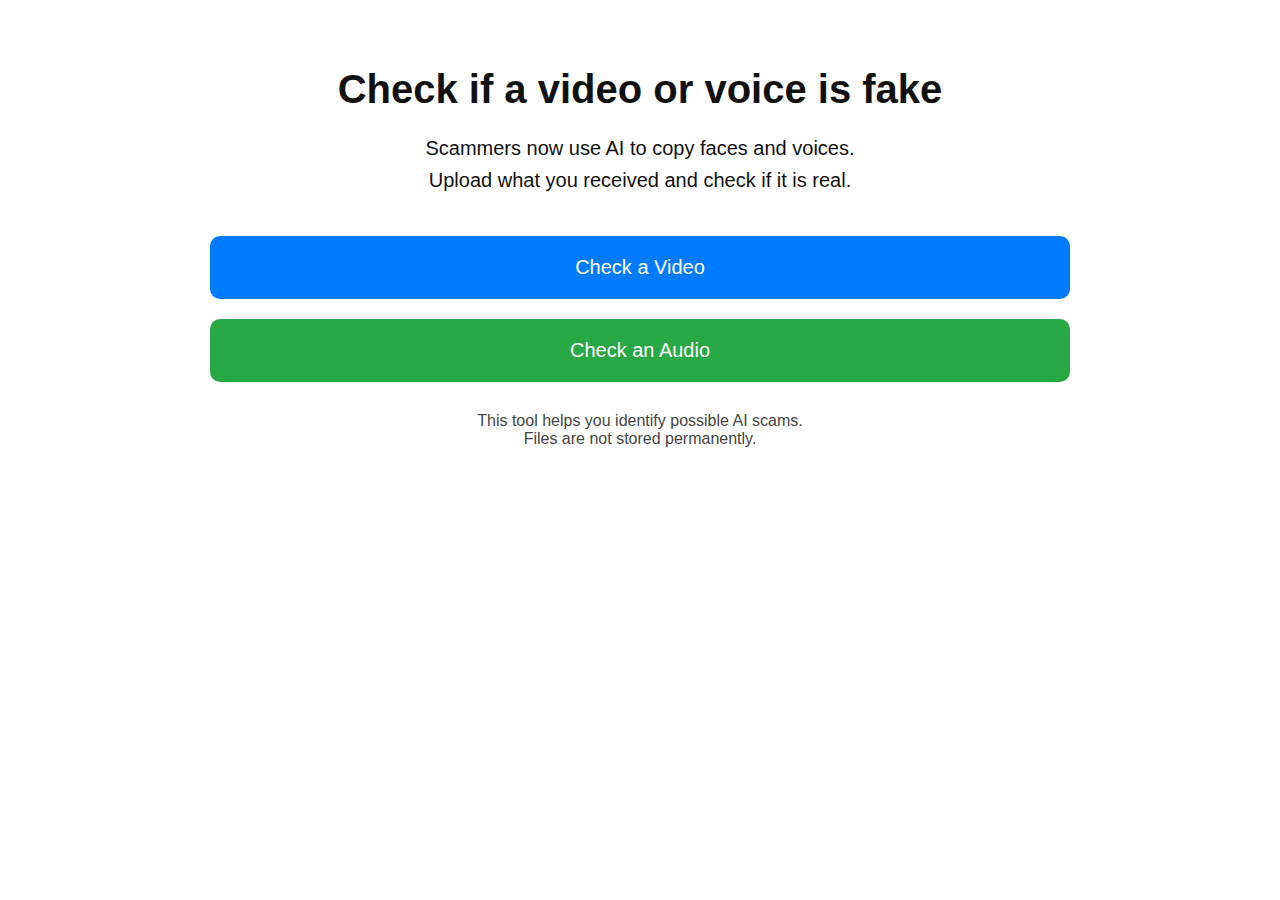
<file: index.html>
<!DOCTYPE html>
<html lang="en">
<head>
  <meta charset="UTF-8" />
  <meta name="viewport" content="width=device-width, initial-scale=1.0" />
  <title>AI Fake Video & Voice Checker</title>
  <link rel="stylesheet" href="css/style.css" />
</head>
<body>

  <main class="container">
    <h1>Check if a video or voice is fake</h1>

    <p class="subtitle">
      Scammers now use AI to copy faces and voices.<br />
      Upload what you received and check if it is real.
    </p>

    <div class="button-group">
      <button onclick="goToUpload('video')" class="primary-btn">
      Check a Video
      </button>

      <button onclick="goToUpload('audio')" class="secondary-btn">
      Check an Audio
      </button>
    </div>

    <p class="trust-text">
      This tool helps you identify possible AI scams.<br />
      Files are not stored permanently.
    </p>
  </main>

  <script src="js/main.js"></script>
</body>
</html>
</file>
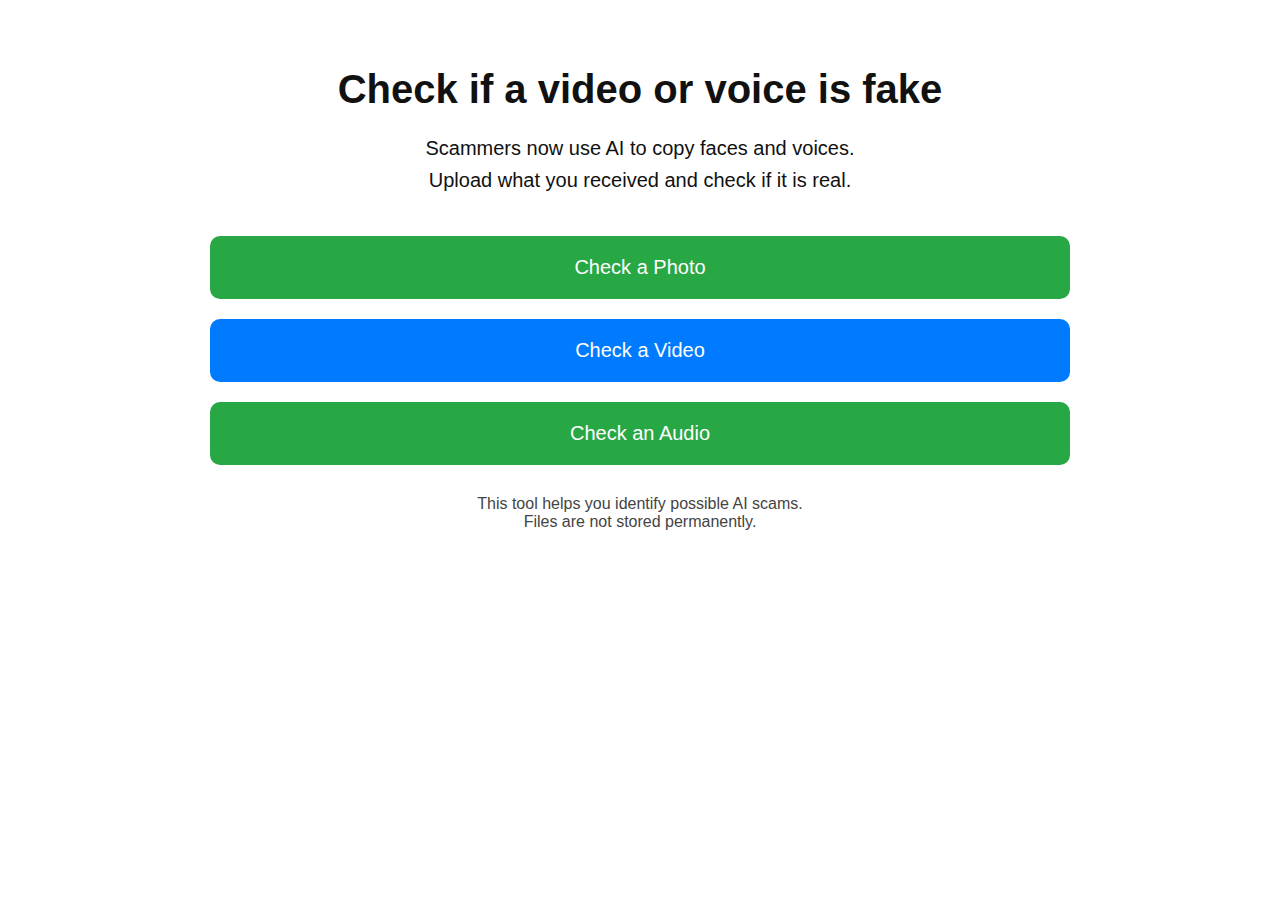
<file: FrontEnd/index.html>
<!DOCTYPE html>
<html lang="en">
<head>
  <meta charset="UTF-8" />
  <meta name="viewport" content="width=device-width, initial-scale=1.0" />
  <title>AI Fake Video & Voice Checker</title>
  <link rel="stylesheet" href="css/style.css" />
</head>
<body>

  <main class="container">
    <h1>Check if a video or voice is fake</h1>

    <p class="subtitle">
      Scammers now use AI to copy faces and voices.<br />
      Upload what you received and check if it is real.
    </p>

    <div class="button-group">
      <button onclick="goToUpload('image')" class="secondary-btn">
      Check a Photo
      </button>

      <button onclick="goToUpload('video')" class="primary-btn">
      Check a Video
      </button>
    
      <button onclick="goToUpload('audio')" class="secondary-btn">
      Check an Audio
      </button>
    </div>
    

    <p class="trust-text">
      This tool helps you identify possible AI scams.<br />
      Files are not stored permanently.
    </p>
  </main>

  <script src="js/main.js"></script>
</body>
</html>
</file>
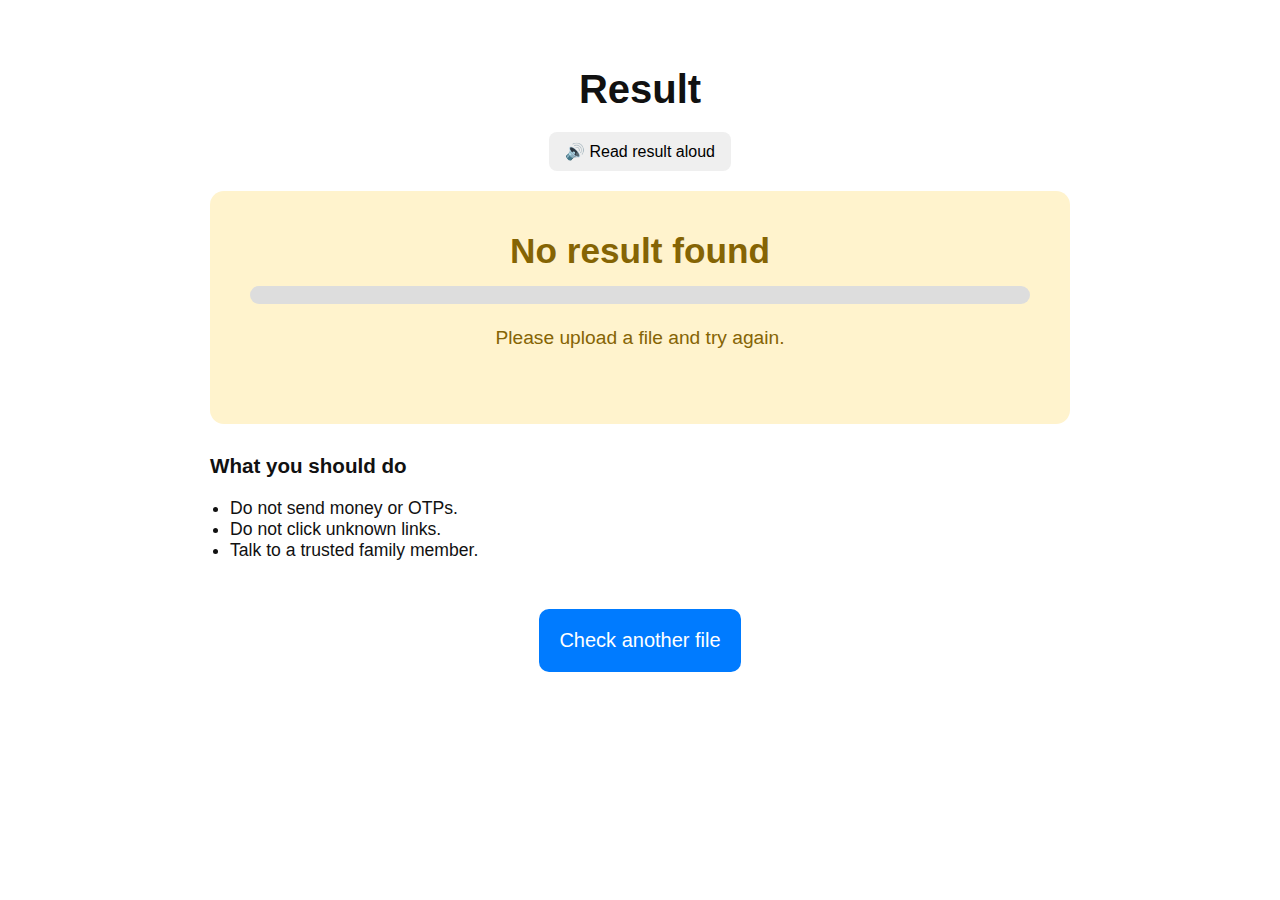
<file: result.html>
<!DOCTYPE html>
<html lang="en">
<head>
  <meta charset="UTF-8" />
  <meta name="viewport" content="width=device-width, initial-scale=1.0" />
  <title>Result</title>
  <link rel="stylesheet" href="css/style.css" />

  <style>
    .result-card {
      padding: 40px;
      border-radius: 14px;
      margin-bottom: 30px;
    }

    .real {
      background-color: #d4edda;
      color: #155724;
    }

    .fake {
      background-color: #f8d7da;
      color: #721c24;
    }

    .unknown {
      background-color: #fff3cd;
      color: #856404;
    }

    .result-text {
      font-size: 2.2rem;
      font-weight: bold;
      margin-bottom: 15px;
    }

    .confidence-bar {
      height: 18px;
      background-color: #ddd;
      border-radius: 10px;
      overflow: hidden;
      margin: 15px 0;
    }

    .confidence-fill {
      height: 100%;
      width: 0%;
      background-color: #333;
    }

    .explanation {
      font-size: 1.2rem;
      line-height: 1.6;
      margin-bottom: 30px;
    }

    .actions {
      text-align: left;
      font-size: 1.1rem;
    }

    .actions ul {
      padding-left: 20px;
    }

    .speak-btn {
      font-size: 1rem;
      padding: 10px 16px;
      border-radius: 8px;
      border: none;
      cursor: pointer;
      margin-bottom: 20px;
    }

    .back-btn {
      margin-top: 30px;
    }
  </style>
</head>
<body>

  <main class="container">
    <h1>Result</h1>

    <button class="speak-btn" onclick="readResult()">
      🔊 Read result aloud
    </button>

    <div id="resultCard" class="result-card unknown">
      <div id="resultText" class="result-text">
        Result unavailable
      </div>

      <div class="confidence-bar">
        <div id="confidenceFill" class="confidence-fill"></div>
      </div>

      <p id="explanation" class="explanation">
        We could not determine the result.
      </p>
    </div>

    <div class="actions">
      <h3>What you should do</h3>
      <ul>
        <li>Do not send money or OTPs.</li>
        <li>Do not click unknown links.</li>
        <li>Talk to a trusted family member.</li>
      </ul>
    </div>

    <button class="primary-btn back-btn" onclick="goHome()">
      Check another file
    </button>
  </main>

  <script>
    const data = sessionStorage.getItem("analysisResult");
  
    const resultCard = document.getElementById("resultCard");
    const resultText = document.getElementById("resultText");
    const explanation = document.getElementById("explanation");
    const confidenceFill = document.getElementById("confidenceFill");
  
    let speechText = "";
    let currentUtterance = null;
  
    if (!data) {
      resultText.innerText = "No result found";
      explanation.innerText = "Please upload a file and try again.";
      speechText =
        "No result found. Please upload a file and try again.";
    } else {
      const result = JSON.parse(data);
  
      const label = result.label;
      const confidence = result.confidence ?? 0.5;
      const explanationText =
        result.explanation ??
        "No additional explanation provided.";
  
      confidenceFill.style.width =
        Math.round(confidence * 100) + "%";
  
      if (label === "fake") {
        resultCard.className = "result-card fake";
        resultText.innerText = "This looks FAKE";
      } else if (label === "real") {
        resultCard.className = "result-card real";
        resultText.innerText = "This looks REAL";
      } else {
        resultCard.className = "result-card unknown";
        resultText.innerText = "Could not decide";
      }
  
      explanation.innerText = explanationText;
  
      speechText =
        resultText.innerText +
        ". Confidence level " +
        Math.round(confidence * 100) +
        " percent. " +
        explanationText;
    }
  
    function readResult() {
      if (!speechText) return;
  
      // Stop any ongoing speech
      window.speechSynthesis.cancel();
  
      currentUtterance = new SpeechSynthesisUtterance(speechText);
  
      // Elderly-friendly settings
      currentUtterance.rate = 0.85;   // slower
      currentUtterance.pitch = 1.0;
      currentUtterance.volume = 1.0;
      currentUtterance.lang = "en-US";
  
      window.speechSynthesis.speak(currentUtterance);
    }
  
    function goHome() {
      window.speechSynthesis.cancel();
      window.location.href = "index.html";
    }
  </script>
  

</body>
</html>
</file>
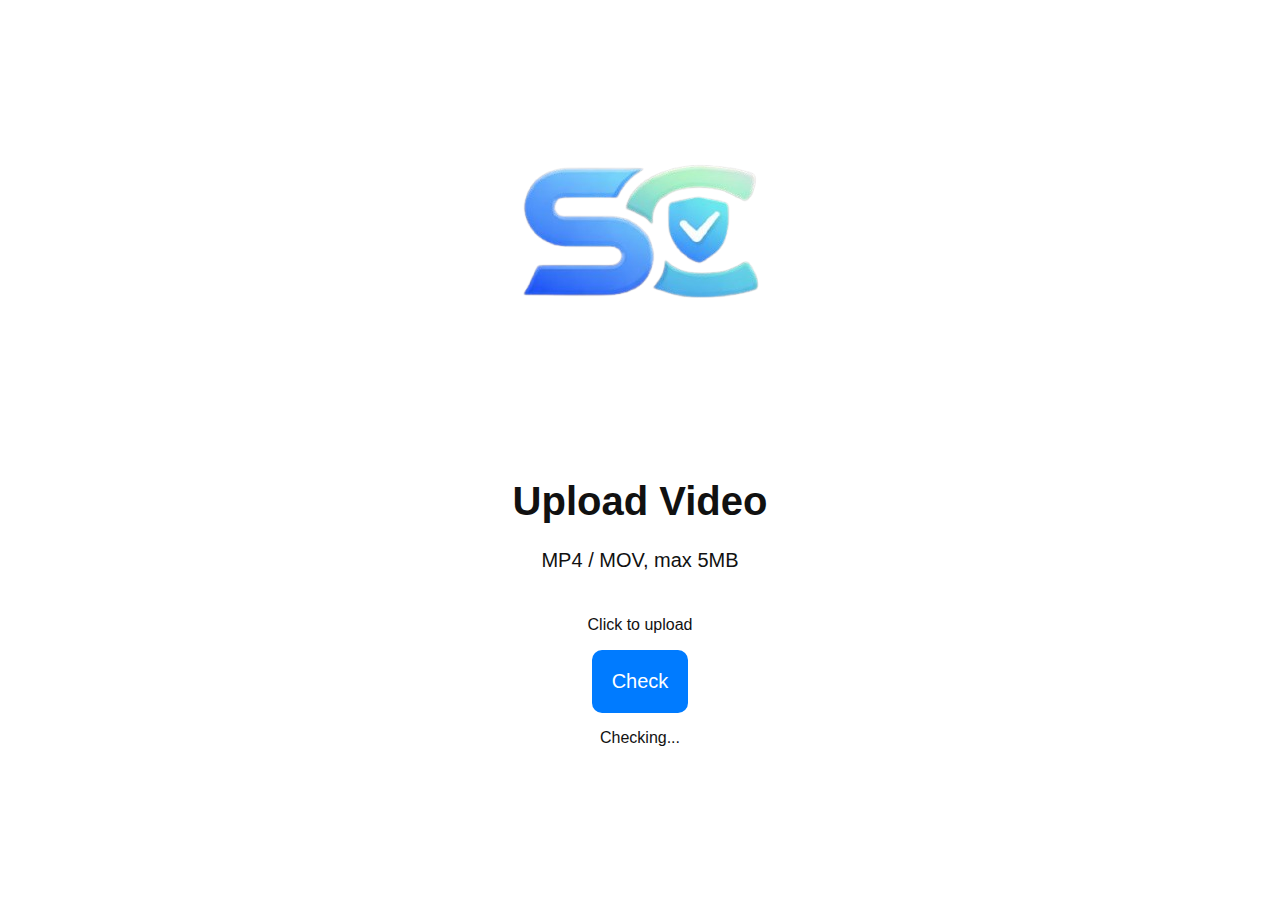
<file: upload.html>
<!DOCTYPE html>
<html lang="en">
<head>
  <meta charset="UTF-8" />
  <meta name="viewport" content="width=device-width, initial-scale=1.0" />
  <title>Upload</title>
  <link rel="stylesheet" href="css/style.css" />
</head>
<body>

<main class="container">
  <img src="logo.png" class="logo" />

  <h1 id="title">Upload File</h1>
  <p id="subtitle" class="subtitle"></p>

  <div class="upload-box" onclick="fileInput.click()">
    Click to upload
  </div>

  <input type="file" id="fileInput" hidden />

  <!-- PREVIEW AREA -->
  <div id="previewBox" style="display:none; margin:20px 0;">
    <img id="imgPreview" style="max-width:100%; border-radius:12px; display:none;" />
    <video id="videoPreview" controls style="width:100%; border-radius:12px; display:none;"></video>
    <audio id="audioPreview" controls style="width:100%; display:none;"></audio>
  </div>

  <p id="info"></p>

  <button id="checkBtn" class="primary-btn disabled" onclick="submitFile()">
    Check
  </button>

  <p id="loading" class="loading">Checking...</p>
</main>

<script>
const params = new URLSearchParams(window.location.search);
const type = params.get("type") || "video";

const title = document.getElementById("title");
const subtitle = document.getElementById("subtitle");
const fileInput = document.getElementById("fileInput");
const info = document.getElementById("info");
const checkBtn = document.getElementById("checkBtn");
const loading = document.getElementById("loading");

const previewBox = document.getElementById("previewBox");
const imgPreview = document.getElementById("imgPreview");
const videoPreview = document.getElementById("videoPreview");
const audioPreview = document.getElementById("audioPreview");

let allowed = [];
let maxMB = 0;
let file = null;

/* CONFIG BASED ON TYPE */
if (type === "image") {
  title.innerText = "Upload Image";
  subtitle.innerText = "JPG / PNG, max 3MB";
  allowed = ["image/jpeg", "image/png"];
  maxMB = 3;
  fileInput.accept = ".jpg,.png";
}

if (type === "video") {
  title.innerText = "Upload Video";
  subtitle.innerText = "MP4 / MOV, max 5MB";
  allowed = ["video/mp4", "video/quicktime"];
  maxMB = 5;
  fileInput.accept = ".mp4,.mov";
}

if (type === "audio") {
  title.innerText = "Upload Audio";
  subtitle.innerText = "MP3 / WAV, max 20MB";
  allowed = ["audio/mpeg", "audio/wav"];
  maxMB = 20;
  fileInput.accept = ".mp3,.wav";
}

/* FILE HANDLING */
fileInput.onchange = () => {
  resetPreview();
  file = fileInput.files[0];
  if (!file) return;

  if (!allowed.includes(file.type)) {
    info.innerText = "Invalid file type";
    return;
  }

  if (file.size / 1024 / 1024 > maxMB) {
    info.innerText = "File too large";
    return;
  }

  info.innerText = `Selected: ${file.name}`;
  checkBtn.classList.remove("disabled");
  showPreview(file);
};

function showPreview(file) {
  const url = URL.createObjectURL(file);
  previewBox.style.display = "block";

  if (type === "image") {
    imgPreview.src = url;
    imgPreview.style.display = "block";
  }

  if (type === "video") {
    videoPreview.src = url;
    videoPreview.style.display = "block";
  }

  if (type === "audio") {
    audioPreview.src = url;
    audioPreview.style.display = "block";
  }
}

function resetPreview() {
  previewBox.style.display = "none";
  imgPreview.style.display = "none";
  videoPreview.style.display = "none";
  audioPreview.style.display = "none";
}

/* SUBMIT (MOCK BACKEND) */
function submitFile() {
  checkBtn.classList.add("disabled");
  loading.style.display = "block";

  setTimeout(() => {
    sessionStorage.setItem(
      "analysisResult",
      JSON.stringify({
        label: "fake",
        confidence: 0.82,
        explanation: "AI-generated artifacts detected"
      })
    );
    window.location.href = "result.html";
  }, 2000);
}
</script>

</body>
</html>
</file>
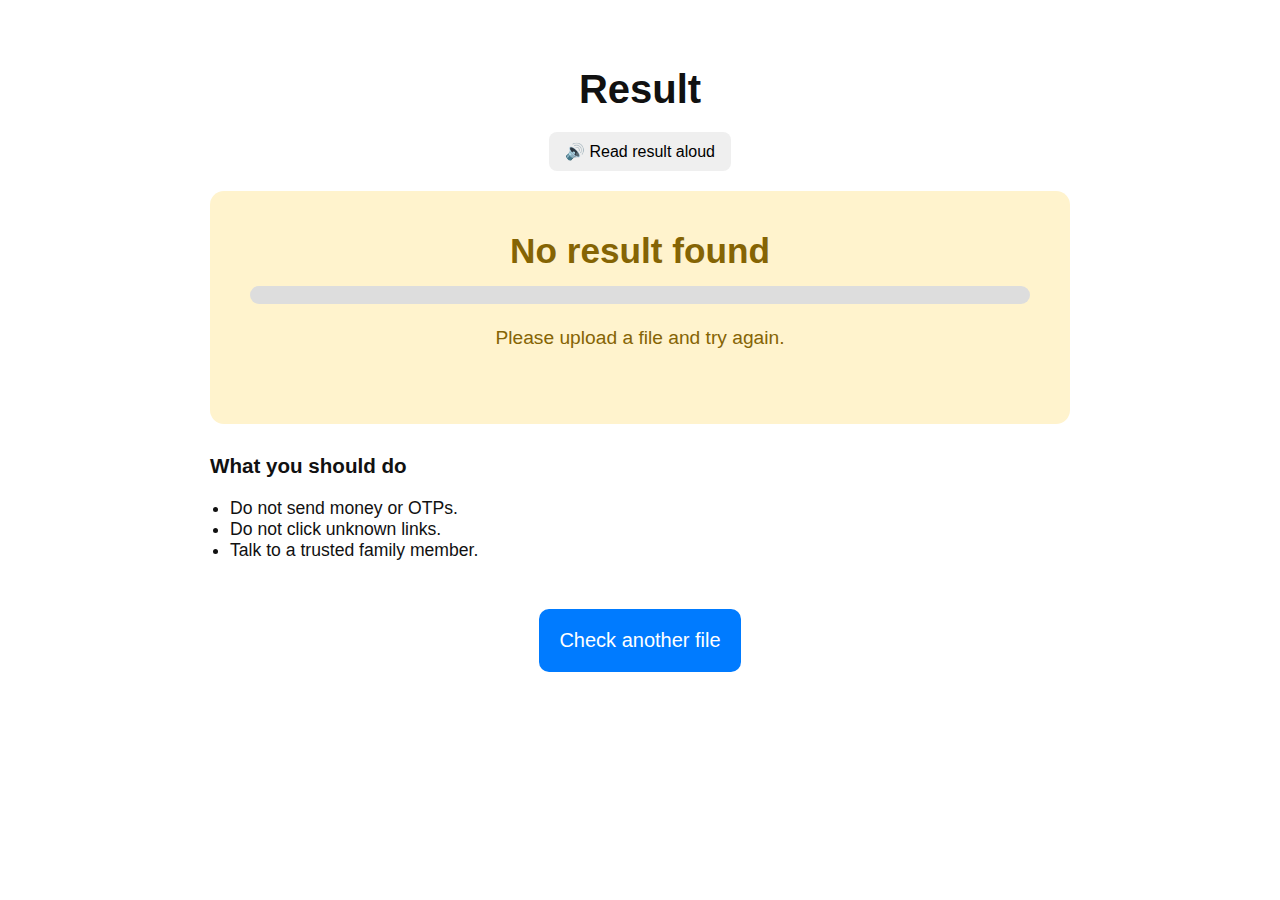
<file: FrontEnd/result.html>
<!DOCTYPE html>
<html lang="en">
<head>
  <meta charset="UTF-8" />
  <meta name="viewport" content="width=device-width, initial-scale=1.0" />
  <title>Result</title>
  <link rel="stylesheet" href="css/style.css" />

  <style>
    .result-card {
      padding: 40px;
      border-radius: 14px;
      margin-bottom: 30px;
    }

    .real {
      background-color: #d4edda;
      color: #155724;
    }

    .fake {
      background-color: #f8d7da;
      color: #721c24;
    }

    .unknown {
      background-color: #fff3cd;
      color: #856404;
    }

    .result-text {
      font-size: 2.2rem;
      font-weight: bold;
      margin-bottom: 15px;
    }

    .confidence-bar {
      height: 18px;
      background-color: #ddd;
      border-radius: 10px;
      overflow: hidden;
      margin: 15px 0;
    }

    .confidence-fill {
      height: 100%;
      width: 0%;
      background-color: #333;
    }

    .explanation {
      font-size: 1.2rem;
      line-height: 1.6;
      margin-bottom: 30px;
    }

    .actions {
      text-align: left;
      font-size: 1.1rem;
    }

    .actions ul {
      padding-left: 20px;
    }

    .speak-btn {
      font-size: 1rem;
      padding: 10px 16px;
      border-radius: 8px;
      border: none;
      cursor: pointer;
      margin-bottom: 20px;
    }

    .back-btn {
      margin-top: 30px;
    }
  </style>
</head>
<body>

  <main class="container">
    <h1>Result</h1>

    <button class="speak-btn" onclick="readResult()">
      🔊 Read result aloud
    </button>

    <div id="resultCard" class="result-card unknown">
      <div id="resultText" class="result-text">
        Result unavailable
      </div>

      <div class="confidence-bar">
        <div id="confidenceFill" class="confidence-fill"></div>
      </div>

      <p id="explanation" class="explanation">
        We could not determine the result.
      </p>
    </div>

    <div class="actions">
      <h3>What you should do</h3>
      <ul>
        <li>Do not send money or OTPs.</li>
        <li>Do not click unknown links.</li>
        <li>Talk to a trusted family member.</li>
      </ul>
    </div>

    <button class="primary-btn back-btn" onclick="goHome()">
      Check another file
    </button>
  </main>

  <script>
    const data = sessionStorage.getItem("analysisResult");

    const resultCard = document.getElementById("resultCard");
    const resultText = document.getElementById("resultText");
    const explanation = document.getElementById("explanation");
    const confidenceFill = document.getElementById("confidenceFill");

    let speechText = "";

    if (!data) {
      resultText.innerText = "No result found";
      explanation.innerText =
        "Please upload a file and try again.";
    } else {
      const result = JSON.parse(data);

      /*
        Expected backend format (example):

        {
          "label": "fake" | "real",
          "confidence": 0.82,
          "explanation": "Plain English explanation"
        }
      */

      const label = result.label;
      const confidence = result.confidence || 0.5;
      const explanationText =
        result.explanation ||
        "No additional explanation provided.";

      confidenceFill.style.width =
        Math.round(confidence * 100) + "%";

      if (label === "fake") {
        resultCard.className = "result-card fake";
        resultText.innerText = "❌ This looks FAKE";
        explanation.innerText = explanationText;
      } else if (label === "real") {
        resultCard.className = "result-card real";
        resultText.innerText = "✅ This looks REAL";
        explanation.innerText = explanationText;
      } else {
        resultCard.className = "result-card unknown";
        resultText.innerText = "⚠️ Could not decide";
        explanation.innerText =
          "The system could not confidently analyze this file.";
      }

      speechText =
        resultText.innerText + ". " + explanation.innerText;
    }

    function readResult() {
      if (!speechText) return;
      const msg = new SpeechSynthesisUtterance(speechText);
      speechSynthesis.speak(msg);
    }

    function goHome() {
      window.location.href = "index.html";
    }
  </script>

</body>
</html>
</file>
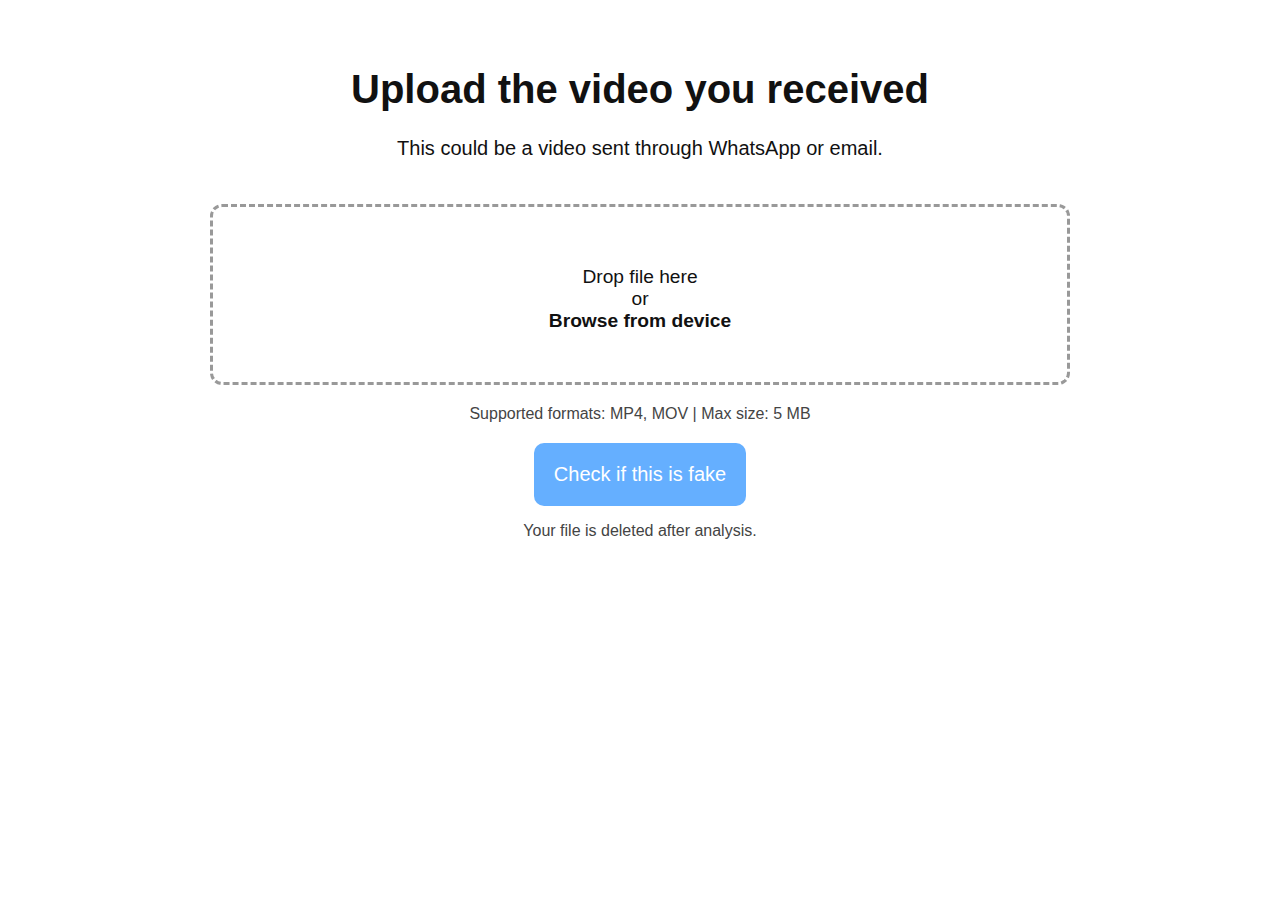
<file: FrontEnd/upload.html>
<!DOCTYPE html>
<html lang="en">
<head>
  <meta charset="UTF-8" />
  <meta name="viewport" content="width=device-width, initial-scale=1.0" />
  <title>Upload File</title>
  <link rel="stylesheet" href="css/style.css" />
  <style>
    /* Page-specific styles */
    .upload-box {
      border: 3px dashed #999;
      padding: 40px;
      border-radius: 12px;
      cursor: pointer;
      margin-bottom: 20px;
    }

    .upload-box:hover {
      background-color: #f8f8f8;
    }

    .upload-text {
      font-size: 1.2rem;
      margin-bottom: 10px;
    }

    .file-info {
      font-size: 1rem;
      color: #444;
      margin-bottom: 20px;
    }

    .hidden-input {
      display: none;
    }

    .loading {
      margin-top: 20px;
      font-size: 1.2rem;
      display: none;
    }

    .disabled {
      opacity: 0.6;
      pointer-events: none;
    }
  </style>
</head>
<body>

  <main class="container">
    <h1 id="pageTitle">Upload File</h1>

    <p class="subtitle" id="pageSubtitle">
      Upload the file you received.
    </p>

    <div class="upload-box" onclick="openFilePicker()">
      <p class="upload-text">
        Drop file here<br />or<br /><strong>Browse from device</strong>
      </p>
    </div>
    <div id="previewContainer" style="display:none; margin-bottom:20px;">
      <h3>Preview</h3>
    
      <img
        id="imagePreview"
        style="max-width:100%; display:none; border-radius:10px;"
      />
    
      <video
        id="videoPreview"
        controls
        style="max-width:100%; display:none; border-radius:10px;"
      ></video>
    
      <audio
        id="audioPreview"
        controls
        style="width:100%; display:none;"
      ></audio>
    </div>
    

    <input
      type="file"
      id="fileInput"
      class="hidden-input"
      accept=""
      onchange="handleFileSelect(this.files[0])"
    />

    <p class="file-info" id="fileInfo">
      Supported formats and size will appear here.
    </p>

    <button id="checkBtn" class="primary-btn disabled" onclick="submitFile()">
      Check if this is fake
    </button>

    <p class="trust-text">
      Your file is deleted after analysis.
    </p>

    <p class="loading" id="loadingText">
      Checking... This may take a few seconds.
    </p>
  </main>

  <script>
    let selectedFile = null;
    let fileType = "video";
  
    const params = new URLSearchParams(window.location.search);
    if (params.get("type")) {
      fileType = params.get("type");
    }
  
    const pageTitle = document.getElementById("pageTitle");
    const pageSubtitle = document.getElementById("pageSubtitle");
    const fileInfo = document.getElementById("fileInfo");
    const fileInput = document.getElementById("fileInput");
    const checkBtn = document.getElementById("checkBtn");
    const loadingText = document.getElementById("loadingText");
  
    let allowedTypes = [];
    let maxSizeMB = 0;
  
    if (fileType === "audio") {
      pageTitle.innerText = "Upload the audio you received";
      pageSubtitle.innerText =
        "This could be a phone call recording or voice message.";
  
      allowedTypes = ["audio/mpeg", "audio/wav"];
      maxSizeMB = 20;
  
      fileInput.accept = ".mp3,.wav";
      fileInfo.innerText =
        "Supported formats: MP3, WAV | Max size: 20 MB";
  
    } else if (fileType === "image") {
      pageTitle.innerText = "Upload the photo you received";
      pageSubtitle.innerText =
        "This could be a photo shared through WhatsApp or social media.";
  
      allowedTypes = ["image/jpeg", "image/png"];
      maxSizeMB = 3;
  
      fileInput.accept = ".jpg,.jpeg,.png";
      fileInfo.innerText =
        "Supported formats: JPG, PNG | Max size: 3 MB";
  
    } else {
      pageTitle.innerText = "Upload the video you received";
      pageSubtitle.innerText =
        "This could be a video sent through WhatsApp or email.";
  
      allowedTypes = ["video/mp4", "video/quicktime"];
      maxSizeMB = 5;
  
      fileInput.accept = ".mp4,.mov";
      fileInfo.innerText =
        "Supported formats: MP4, MOV | Max size: 5 MB";
    }
  
    function openFilePicker() {
      fileInput.click();
    }
  
    function handleFileSelect(file) {
  resetState();
  hideAllPreviews();

  if (!file) return;

  // Validate type
  if (!allowedTypes.includes(file.type)) {
    fileInfo.innerText =
      "Invalid file type. Please upload a supported format.";
    fileInfo.style.color = "red";
    return;
  }

  // Validate size
  const fileSizeMB = file.size / (1024 * 1024);
  if (fileSizeMB > maxSizeMB) {
    fileInfo.innerText =
      `File too large. Maximum allowed size is ${maxSizeMB} MB.`;
    fileInfo.style.color = "red";
    return;
  }

  // Valid file
  selectedFile = file;
  fileInfo.innerText = `Selected file: ${file.name}`;
  fileInfo.style.color = "#444";
  checkBtn.classList.remove("disabled");

  showPreview(file);
}

  
    function submitFile() {
      if (!selectedFile) return;
  
      checkBtn.classList.add("disabled");
      loadingText.style.display = "block";
  
      // Replace with real backend call
      setTimeout(() => {
        window.location.href = "result.html";
      }, 2000);
    }
  
    function resetState() {
  selectedFile = null;
  checkBtn.classList.add("disabled");
  loadingText.style.display = "none";
  hideAllPreviews();
}

    function showPreview(file) {
  const previewContainer = document.getElementById("previewContainer");
  const imagePreview = document.getElementById("imagePreview");
  const videoPreview = document.getElementById("videoPreview");
  const audioPreview = document.getElementById("audioPreview");

  const fileURL = URL.createObjectURL(file);
  previewContainer.style.display = "block";

  if (fileType === "image") {
    imagePreview.src = fileURL;
    imagePreview.style.display = "block";
  }

  if (fileType === "video") {
    videoPreview.src = fileURL;
    videoPreview.style.display = "block";
  }

  if (fileType === "audio") {
    audioPreview.src = fileURL;
    audioPreview.style.display = "block";
  }
}

function hideAllPreviews() {
  document.getElementById("previewContainer").style.display = "none";
  document.getElementById("imagePreview").style.display = "none";
  document.getElementById("videoPreview").style.display = "none";
  document.getElementById("audioPreview").style.display = "none";
}

  </script>
  
  

</body>
</html>
</file>
<file: css/style.css>
* {
    box-sizing: border-box;
    font-family: Arial, Helvetica, sans-serif;
  }
  
  body {
    margin: 0;
    background-color: #ffffff;
    color: #111111;
  }
  
  .container {
    max-width: 900px;
    margin: 0 auto;
    padding: 40px 20px;
    text-align: center;
  }
  
  h1 {
    font-size: 2.5rem;
    margin-bottom: 20px;
  }
  
  .subtitle {
    font-size: 1.25rem;
    line-height: 1.6;
    margin-bottom: 40px;
  }
  
  .button-group {
    display: flex;
    flex-direction: column;
    gap: 20px;
    margin-bottom: 30px;
  }
  
  button {
    font-size: 1.25rem;
    padding: 20px;
    border-radius: 10px;
    border: none;
    cursor: pointer;
  }
  
  .primary-btn {
    background-color: #007bff;
    color: white;
  }
  
  .primary-btn:hover {
    background-color: #0056b3;
  }
  
  .secondary-btn {
    background-color: #28a745;
    color: white;
  }
  
  .secondary-btn:hover {
    background-color: #1e7e34;
  }
  
  .trust-text {
    font-size: 1rem;
    color: #444;
  }
</file>
<file: FrontEnd/css/style.css>
* {
    box-sizing: border-box;
    font-family: Arial, Helvetica, sans-serif;
  }
  
  body {
    margin: 0;
    background-color: #ffffff;
    color: #111111;
  }
  
  .container {
    max-width: 900px;
    margin: 0 auto;
    padding: 40px 20px;
    text-align: center;
  }
  
  h1 {
    font-size: 2.5rem;
    margin-bottom: 20px;
  }
  
  .subtitle {
    font-size: 1.25rem;
    line-height: 1.6;
    margin-bottom: 40px;
  }
  
  .button-group {
    display: flex;
    flex-direction: column;
    gap: 20px;
    margin-bottom: 30px;
  }
  
  button {
    font-size: 1.25rem;
    padding: 20px;
    border-radius: 10px;
    border: none;
    cursor: pointer;
  }
  
  .primary-btn {
    background-color: #007bff;
    color: white;
  }
  
  .primary-btn:hover {
    background-color: #0056b3;
  }
  
  .secondary-btn {
    background-color: #28a745;
    color: white;
  }
  
  .secondary-btn:hover {
    background-color: #1e7e34;
  }
  
  .trust-text {
    font-size: 1rem;
    color: #444;
  }
</file>
